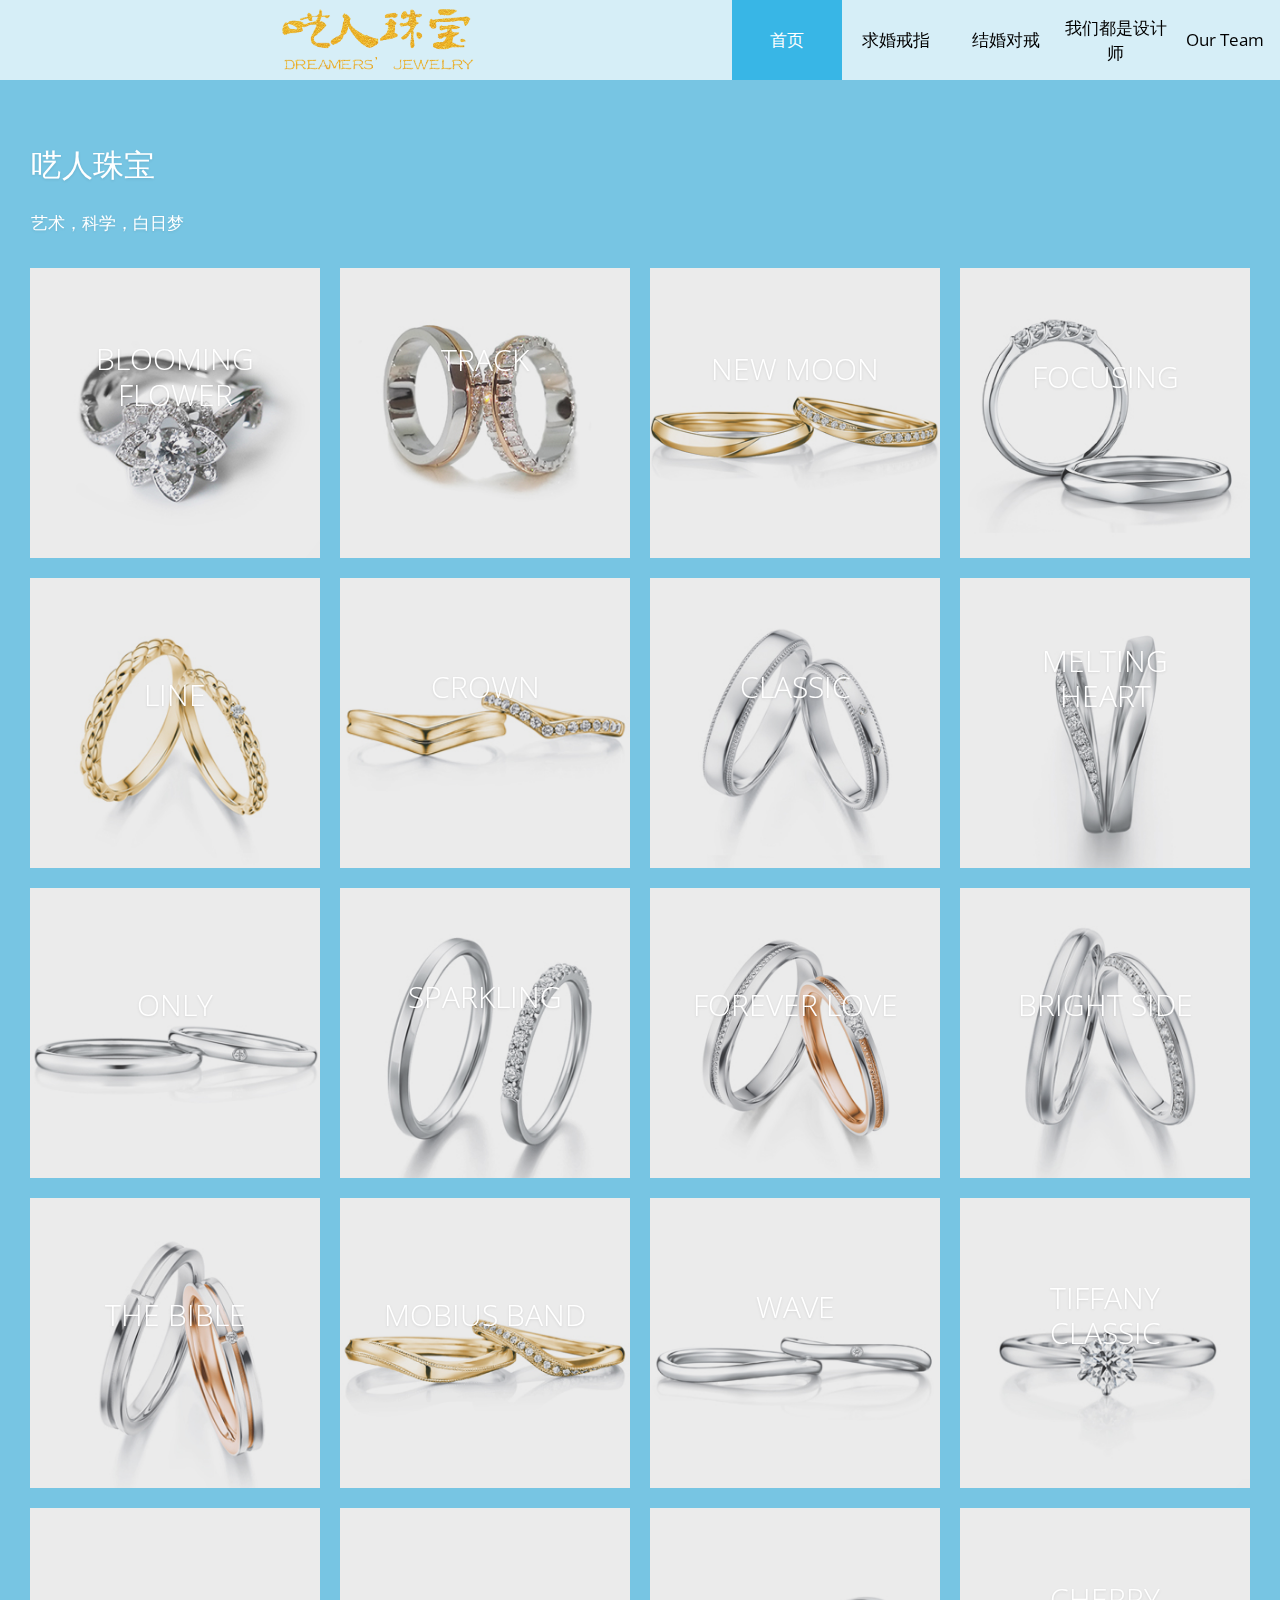
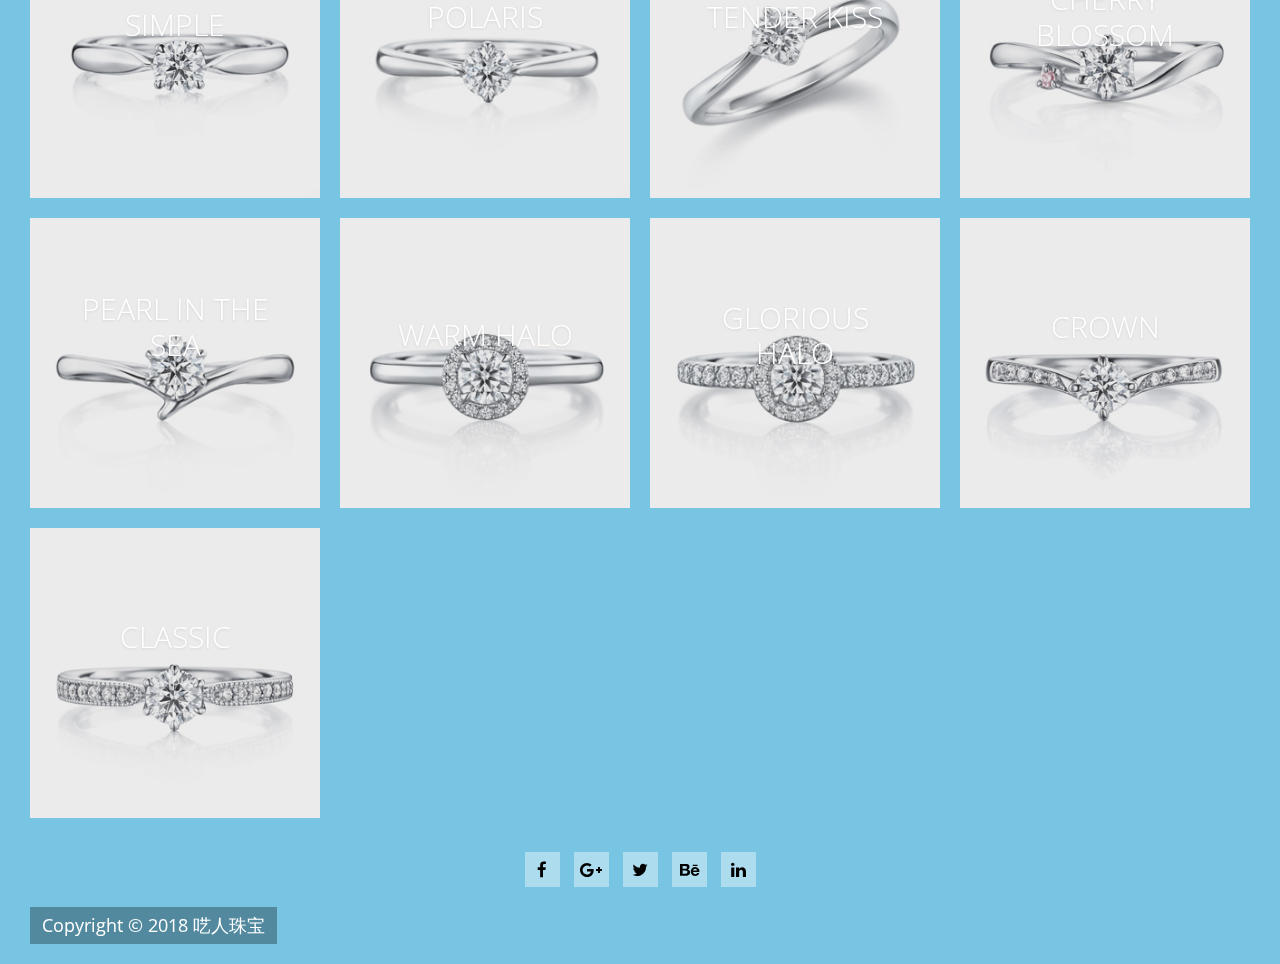
<file: index.html>
<!DOCTYPE html>
<html lang="en">
<head>
    <meta charset="utf-8">
    <meta http-equiv="X-UA-Compatible" content="IE=edge">
    <meta name="viewport" content="width=device-width, initial-scale=1">

    <title>呓人珠宝——艺术 科学 白日梦</title>

    <!-- load stylesheets -->
    <link rel="stylesheet" href="https://fonts.googleapis.com/css?family=Open+Sans:300,400">  
    <!-- Google web font "Open Sans" -->
    <link rel="stylesheet" href="font-awesome-4.5.0/css/font-awesome.min.css">                
    <!-- Font Awesome -->
    <link rel="stylesheet" href="css/bootstrap.min.css">                                      
    <!-- Bootstrap style -->
    <link rel="stylesheet" href="css/hero-slider-style.css">                              
    <!-- Hero slider style (https://codyhouse.co/gem/hero-slider/) -->
    <link rel="stylesheet" href="css/magnific-popup.css">                                 
    <!-- Magnific popup style (http://dimsemenov.com/plugins/magnific-popup/) -->
    <link rel="stylesheet" href="css/tooplate-style.css">                                   

    <!-- HTML5 shim and Respond.js for IE8 support of HTML5 elements and media queries -->
    <!-- WARNING: Respond.js doesn't work if you view the page via file:// -->
        <!--[if lt IE 9]>
          <script src="https://oss.maxcdn.com/html5shiv/3.7.2/html5shiv.min.js"></script>
          <script src="https://oss.maxcdn.com/respond/1.4.2/respond.min.js"></script>
          <![endif]-->
</head>

    <body>
        
        <!-- Content -->
        <div class="cd-hero">

            <!-- Navigation -->        
            <div class="cd-slider-nav">
                <nav class="navbar">
                    <div class="tm-navbar-bg">
                        
                        <a class="navbar-brand text-uppercase" href="#"><img src="./img/logo.png" alt="呓人珠宝" width="40%"></a>

                        <button class="navbar-toggler hidden-lg-up" type="button" data-toggle="collapse" data-target="#tmNavbar">
                            &#9776;
                        </button>
                        <div class="collapse navbar-toggleable-md text-xs-center text-uppercase tm-navbar" id="tmNavbar">
                            <ul class="nav navbar-nav">
                                <li class="nav-item active selected">
                                    <a class="nav-link" href="#0" data-no="1">首页 <span class="sr-only">(current)</span></a>
                                </li>                                
                                <li class="nav-item">
                                    <a class="nav-link" href="#0" data-no="2">求婚戒指</a>
                                </li>
                                <li class="nav-item">
                                    <a class="nav-link" href="#0" data-no="3">结婚对戒</a>
                                </li>
                                <li class="nav-item">
                                    <a class="nav-link" href="#0" data-no="4">我们都是设计师</a>
                                </li>
								<li class="nav-item">
                                    <a class="nav-link" href="#0" data-no="5">Our Team</a>
                                </li>
                            </ul>
                        </div>                        
                    </div>

                </nav>
            </div> 

            <ul class="cd-hero-slider">

                <!-- Page 1 Gallery One -->
                <li class="selected">                    
                    <div class="cd-full-width">
                        <div class="container-fluid js-tm-page-content" data-page-no="1" data-page-type="gallery">
                            <div class="tm-img-gallery-container">
                                <div class="tm-img-gallery gallery-one">
                                <!-- Gallery One pop up connected with JS code below -->                                    
                                    <div class="tm-img-gallery-info-container">                                    
                                        <h2 class="tm-text-title tm-gallery-title tm-white"><span class="tm-white">呓人珠宝</span></h2>
                                        <p class="tm-text">艺术，科学，白日梦
                                        </p>
                                    </div>
                                    <div class="grid-item">
                                        <figure class="effect-bubba">
                                            <img src="./img/1flower1.jpg" alt="Image" class="img-fluid tm-img">
                                            <figcaption>
                                                <h2 class="tm-figure-title"> <span>Blooming Flower</span></h2>
                                                <p class="tm-figure-description">爱情就像一朵盛开的花，不同的是她永不凋零</p>
                                                <a href="./img/1flower.jpg">View more</a>
                                            </figcaption>           
                                        </figure>
                                    </div>
                                    <div class="grid-item">
                                        <figure class="effect-bubba">
											
											<img src="./img/1weddingbands1.jpg" alt="Image" class="img-fluid tm-img">
                                            <figcaption>
                                                <h2 class="tm-figure-title"><span>Track</span></h2>
                                                <p class="tm-figure-description">倘若你细细考究爱情的轨迹,你便会发现,爱情并非总是那么毫无征兆地突然而来的,她其实是有迹可循的。</p>
                                                <a href="./img/1weddingbands.jpg">View more</a>
                                            </figcaption>   
											
                                        </figure>
                                    </div>
                                    <div class="grid-item">
                                        <figure class="effect-bubba">
                                            <img src="./img/2weddingbands1.jpg" alt="Image" class="img-fluid tm-img">
                                            <figcaption>
                                                <h2 class="tm-figure-title"><span>New Moon</span></h2>
                                                <p class="tm-figure-description">在夜空中获得永恒之爱的月亮女神，用柔和的弧度，描绘出美丽的光影。</p>
                                                <a href="./img/2weddingbands.jpg">View more</a>
                                            </figcaption>           
                                        </figure>
                                    </div>
									<div class="grid-item">
                                        <figure class="effect-bubba">
                                            <img src="./img/3weddingbands1.jpg" alt="Image" class="img-fluid tm-img">
                                            <figcaption>
                                                <h2 class="tm-figure-title"><span>Focusing</span></h2>
                                                <p class="tm-figure-description">我的世界很小，但我们的世界很大。</p>
                                                <a href="./img/3weddingbands.jpg">View more</a>
                                            </figcaption>           
                                        </figure>
                                    </div>
                                   <div class="grid-item">
                                        <figure class="effect-bubba">
                                            <img src="./img/4weddingbands1.jpg" alt="Image" class="img-fluid tm-img">
                                            <figcaption>
                                                <h2 class="tm-figure-title"><span>Line</span></h2>
                                                <p class="tm-figure-description">一缕情丝，连接你和我。</p>
                                                <a href="./img/4weddingbands.jpg">View more</a>
                                            </figcaption>           
                                        </figure>
                                    </div>
									<div class="grid-item">
                                        <figure class="effect-bubba">
                                            <img src="./img/5weddingbands1.jpg" alt="Image" class="img-fluid tm-img">
                                            <figcaption>
                                                <h2 class="tm-figure-title"><span>Crown</span></h2>
                                                <p class="tm-figure-description">你看，阳光照到的地方，都是我们的王国。</p>
                                                <a href="./img/5weddingbands.jpg">View more</a>
                                            </figcaption>           
                                        </figure>
                                    </div>
									<div class="grid-item">
                                        <figure class="effect-bubba">
                                            <img src="./img/6weddingbands1.jpg" alt="Image" class="img-fluid tm-img">
                                            <figcaption>
                                                <h2 class="tm-figure-title"><span>Classic</span></h2>
                                                <p class="tm-figure-description">莫扎特说，古典的爱情是一位一流的诗人。</p>
                                                <a href="./img/6weddingbands.jpg">View more</a>
                                            </figcaption>           
                                        </figure>
                                    </div><div class="grid-item">
                                        <figure class="effect-bubba">
                                            <img src="./img/7weddingbands1.jpg" alt="Image" class="img-fluid tm-img">
                                            <figcaption>
                                                <h2 class="tm-figure-title"><span>Melting Heart</span></h2>
                                                <p class="tm-figure-description">男女对戒相互依偎时即呈现优美的爱心曲线，心仿佛要融化。</p>
                                                <a href="./img/7weddingbands.jpg">View more</a>
                                            </figcaption>           
                                        </figure>
                                    </div><div class="grid-item">
                                        <figure class="effect-bubba">
                                            <img src="./img/8weddingbands1.jpg" alt="Image" class="img-fluid tm-img">
                                            <figcaption>
                                                <h2 class="tm-figure-title"><span>Only</span></h2>
                                                <p class="tm-figure-description">情不知所起，一往而情深。</p>
                                                <a href="./img/8weddingbands.jpg">View more</a>
                                            </figcaption>           
                                        </figure>
                                    </div>
									<div class="grid-item">
                                        <figure class="effect-bubba">
                                            <img src="./img/9weddingbands1.jpg" alt="Image" class="img-fluid tm-img">
                                            <figcaption>
                                                <h2 class="tm-figure-title"><span>Sparkling</span></h2>
                                                <p class="tm-figure-description">排钻的闪耀光芒，是守护两人爱情的圣火。</p>
                                                <a href="./img/9weddingbands.jpg">View more</a>
                                            </figcaption>           
                                        </figure>
                                    </div>
									<div class="grid-item">
                                        <figure class="effect-bubba">
                                            <img src="./img/10weddingbands1.jpg" alt="Image" class="img-fluid tm-img">
                                            <figcaption>
                                                <h2 class="tm-figure-title"><span>Forever Love</span></h2>
                                                <p class="tm-figure-description">爱，是永不止息。</p>
                                                <a href="./img/10weddingbands.jpg">View more</a>
                                            </figcaption>           
                                        </figure>
                                    </div>
									<div class="grid-item">
                                        <figure class="effect-bubba">
                                            <img src="./img/12weddingbands1.jpg" alt="Image" class="img-fluid tm-img">
                                            <figcaption>
                                                <h2 class="tm-figure-title"><span>Bright Side</span></h2>
                                                <p class="tm-figure-description">有你，有爱，有所期待。</p>
                                                <a href="./img/12weddingbands.jpg">View more</a>
                                            </figcaption>           
                                        </figure>
                                    </div>
									<div class="grid-item">
                                        <figure class="effect-bubba">
                                            <img src="./img/13weddingbands1.jpg" alt="Image" class="img-fluid tm-img">
                                            <figcaption>
                                                <h2 class="tm-figure-title"><span>The Bible</span></h2>
                                                <p class="tm-figure-description">爱是恒久忍耐，又有恩慈。</p>
                                                <a href="./img/13weddingbands.jpg">View more</a>
                                            </figcaption>           
                                        </figure>
                                    </div>
									<div class="grid-item">
                                        <figure class="effect-bubba">
                                            <img src="./img/14weddingbands1.jpg" alt="Image" class="img-fluid tm-img">
                                            <figcaption>
                                                <h2 class="tm-figure-title"><span>Mobius Band</span></h2>
                                                <p class="tm-figure-description">人生若只如初见。</p>
                                                <a href="./img/14weddingbands.jpg">View more</a>
                                            </figcaption>           
                                        </figure>
                                    </div>
									
                                    <div class="grid-item">
                                        <figure class="effect-bubba">
                                            <img src="./img/15weddingbands1.jpg" alt="Image" class="img-fluid tm-img">
                                            <figcaption>
                                                <h2 class="tm-figure-title"><span>Wave</span></h2>
                                                <p class="tm-figure-description">君住长江头，我住长江尾，日日思君，共饮江水。</p>
                                                <a href="./img/15weddingbands.jpg">View more</a>
                                            </figcaption>           
                                        </figure>
                                    </div>
									<div class="grid-item">
                                        <figure class="effect-bubba">
                                            <img src="./img/1ring1.jpg" alt="Image" class="img-fluid tm-img">
                                            <figcaption>
                                                <h2 class="tm-figure-title"><span>Tiffany Classic</span></h2>
                                                <p class="tm-figure-description">一万年太久，130年刚刚好。</p>
                                                <a href="img/1ring.jpg">View more</a>
                                            </figcaption>           
                                        </figure>
                                    </div>
									<div class="grid-item">
                                        <figure class="effect-bubba">
                                            <img src="./img/2ring1.jpg" alt="Image" class="img-fluid tm-img">
                                            <figcaption>
                                                <h2 class="tm-figure-title"><span>Simple</span></h2>
                                                <p class="tm-figure-description">简单的爱情是最好的爱情。</p>
                                                <a href="img/2ring.jpg">View more</a>
                                            </figcaption>           
                                        </figure>
                                    </div>
									<div class="grid-item">
                                        <figure class="effect-bubba">
                                            <img src="./img/3ring1.jpg" alt="Image" class="img-fluid tm-img">
                                            <figcaption>
                                                <h2 class="tm-figure-title"><span>Polaris</span></h2>
                                                <p class="tm-figure-description">街景一直后退，我追随你一路向北。</p>
                                                <a href="img/3ring.jpg">View more</a>
                                            </figcaption>           
                                        </figure>
                                    </div>
									<div class="grid-item">
                                        <figure class="effect-bubba">
                                            <img src="./img/4ring1.jpg" alt="Image" class="img-fluid tm-img">
                                            <figcaption>
                                                <h2 class="tm-figure-title"><span>Tender Kiss</span></h2>
                                                <p class="tm-figure-description">柔和的线条代表了我温柔的轻吻。</p>
                                                <a href="img/4ring.jpg">View more</a>
                                            </figcaption>           
                                        </figure>
                                    </div>
									<div class="grid-item">
                                        <figure class="effect-bubba">
                                            <img src="./img/5ring1.jpg" alt="Image" class="img-fluid tm-img">
                                            <figcaption>
                                                <h2 class="tm-figure-title"><span>Cherry Blossom</span></h2>
                                                <p class="tm-figure-description">一朵粉红的樱花，代表了充满仪式感的生活。</p>
                                                <a href="img/5ring.jpg">View more</a>
                                            </figcaption>           
                                        </figure>
                                    </div>
									<div class="grid-item">
                                        <figure class="effect-bubba">
                                            <img src="./img/6ring1.jpg" alt="Image" class="img-fluid tm-img">
                                            <figcaption>
                                                <h2 class="tm-figure-title"><span>Pearl in the Sea</span></h2>
                                                <p class="tm-figure-description">你是大海中的宝藏，黑暗中唯有你闪烁光芒。</p>
                                                <a href="img/6ring.jpg">View more</a>
                                            </figcaption>           
                                        </figure>
                                    </div>
									<div class="grid-item">
                                        <figure class="effect-bubba">
                                            <img src="./img/7ring1.jpg" alt="Image" class="img-fluid tm-img">
                                            <figcaption>
                                                <h2 class="tm-figure-title"><span>Warm Halo</span></h2>
                                                <p class="tm-figure-description">愿阳光一直如此温暖。</p>
                                                <a href="img/7ring.jpg">View more</a>
                                            </figcaption>           
                                        </figure>
                                    </div>
									<div class="grid-item">
                                        <figure class="effect-bubba">
                                            <img src="./img/8ring1.jpg" alt="Image" class="img-fluid tm-img">
                                            <figcaption>
                                                <h2 class="tm-figure-title"><span>Glorious Halo</span></h2>
                                                <p class="tm-figure-description">让阳光更加明媚。</p>
                                                <a href="img/8ring.jpg">View more</a>
                                            </figcaption>           
                                        </figure>
                                    </div>
									<div class="grid-item">
                                        <figure class="effect-bubba">
                                            <img src="./img/9ring1.jpg" alt="Image" class="img-fluid tm-img">
                                            <figcaption>
                                                <h2 class="tm-figure-title"><span>Crown</span></h2>
                                                <p class="tm-figure-description">不要叫我大王，叫我女王大人。</p>
                                                <a href="img/9ring.jpg">View more</a>
                                            </figcaption>           
                                        </figure>
                                    </div>
									<div class="grid-item">
                                        <figure class="effect-bubba">
                                            <img src="./img/11ring1.jpg" alt="Image" class="img-fluid tm-img">
                                            <figcaption>
                                                <h2 class="tm-figure-title"><span>Classic</span></h2>
                                                <p class="tm-figure-description">如果让我形容你，我会说，这个姑娘谦逊又优雅。</p>
                                                <a href="img/11ring.jpg">View more</a>
                                            </figcaption>           
                                        </figure>
                                    </div>
									
                                </div>                                 
                            </div>
                        </div>                                                    
                    </div>                    
                </li>
                <div class="tlinks">欢迎访问 <a href="https://shop57177891.taobao.com/" >呓人珠宝淘宝店</a></div>

                <!-- Page 2 Gallery Two -->
                <li>                    
                    <div class="cd-full-width">
                        <div class="container-fluid js-tm-page-content" data-page-no="2" data-page-type="gallery">
                            <div class="tm-img-gallery-container">
                                <div class="tm-img-gallery gallery-two">
                                <!-- Gallery Two pop up connected with JS code below -->
                                    
                                    <div class="tm-img-gallery-info-container">                                    
                                        <h2 class="tm-text-title tm-gallery-title"><span class="tm-white">求婚戒指</span></h2>
                                        <p class="tm-text"><span class="tm-white">于千万人之中遇见你所遇见的人，于千万年之中，时间无涯的荒野里，没有早一步，也没有晚一步，刚好赶上了，那也没有别的话可说，惟有轻轻地问一声：“噢，你也在这里吗？”——《爱》张爱玲</span>
                                        </p>
                                    </div>
                                    <div class="grid-item">
                                        <figure class="effect-bubba">
                                            <img src="./img/1flower1.jpg" alt="Image" class="img-fluid tm-img">
                                            <figcaption>
                                                <h2 class="tm-figure-title"><span>Blooming Flower</span></h2>
                                                <p class="tm-figure-description">爱情就像一朵盛开的花朵，不同的是她永不凋零。</p>
                                                <a href="img/1flower.jpg">View more</a>
                                            </figcaption>           
                                        </figure>
                                    </div>
									<div class="grid-item">
                                        <figure class="effect-bubba">
                                            <img src="./img/1ring1.jpg" alt="Image" class="img-fluid tm-img">
                                            <figcaption>
                                                <h2 class="tm-figure-title"><span>Tiffany Classic</span></h2>
                                                <p class="tm-figure-description">一万年太久，130年刚刚好。</p>
                                                <a href="img/1ring.jpg">View more</a>
                                            </figcaption>           
                                        </figure>
                                    </div>
									<div class="grid-item">
                                        <figure class="effect-bubba">
                                            <img src="./img/2ring1.jpg" alt="Image" class="img-fluid tm-img">
                                            <figcaption>
                                                <h2 class="tm-figure-title"><span>Simple</span></h2>
                                                <p class="tm-figure-description">简单的爱情是最好的爱情。</p>
                                                <a href="img/2ring.jpg">View more</a>
                                            </figcaption>           
                                        </figure>
                                    </div>
									<div class="grid-item">
                                        <figure class="effect-bubba">
                                            <img src="./img/3ring1.jpg" alt="Image" class="img-fluid tm-img">
                                            <figcaption>
                                                <h2 class="tm-figure-title"><span>Polaris</span></h2>
                                                <p class="tm-figure-description">街景一直后退，我追随你一路向北。</p>
                                                <a href="img/3ring.jpg">View more</a>
                                            </figcaption>           
                                        </figure>
                                    </div>
									<div class="grid-item">
                                        <figure class="effect-bubba">
                                            <img src="./img/4ring1.jpg" alt="Image" class="img-fluid tm-img">
                                            <figcaption>
                                                <h2 class="tm-figure-title"><span>Tender Kiss</span></h2>
                                                <p class="tm-figure-description">柔和的线条代表了我温柔的轻吻。</p>
                                                <a href="img/4ring.jpg">View more</a>
                                            </figcaption>           
                                        </figure>
                                    </div>
									<div class="grid-item">
                                        <figure class="effect-bubba">
                                            <img src="./img/5ring1.jpg" alt="Image" class="img-fluid tm-img">
                                            <figcaption>
                                                <h2 class="tm-figure-title"><span>Cherry Blossom</span></h2>
                                                <p class="tm-figure-description">一朵粉红的樱花，代表了充满仪式感的生活。</p>
                                                <a href="img/5ring.jpg">View more</a>
                                            </figcaption>           
                                        </figure>
                                    </div>
									<div class="grid-item">
                                        <figure class="effect-bubba">
                                            <img src="./img/6ring1.jpg" alt="Image" class="img-fluid tm-img">
                                            <figcaption>
                                                <h2 class="tm-figure-title"><span>Pearl in the Sea</span></h2>
                                                <p class="tm-figure-description">你是大海中的宝藏，黑暗中唯有你闪烁光芒。</p>
                                                <a href="img/6ring.jpg">View more</a>
                                            </figcaption>           
                                        </figure>
                                    </div>
									<div class="grid-item">
                                        <figure class="effect-bubba">
                                            <img src="./img/7ring1.jpg" alt="Image" class="img-fluid tm-img">
                                            <figcaption>
                                                <h2 class="tm-figure-title"><span>Warm Halo</span></h2>
                                                <p class="tm-figure-description">愿阳光一直如此温暖。</p>
                                                <a href="img/7ring.jpg">View more</a>
                                            </figcaption>           
                                        </figure>
                                    </div>
									<div class="grid-item">
                                        <figure class="effect-bubba">
                                            <img src="./img/8ring1.jpg" alt="Image" class="img-fluid tm-img">
                                            <figcaption>
                                                <h2 class="tm-figure-title"><span>Glorious Halo</span></h2>
                                                <p class="tm-figure-description">让阳光更加明媚。</p>
                                                <a href="img/8ring.jpg">View more</a>
                                            </figcaption>           
                                        </figure>
                                    </div>
									<div class="grid-item">
                                        <figure class="effect-bubba">
                                            <img src="./img/9ring1.jpg" alt="Image" class="img-fluid tm-img">
                                            <figcaption>
                                                <h2 class="tm-figure-title"><span>Crown</span></h2>
                                                <p class="tm-figure-description">不要叫我大王，叫我女王大人。</p>
                                                <a href="img/9ring.jpg">View more</a>
                                            </figcaption>           
                                        </figure>
                                    </div>
									<div class="grid-item">
                                        <figure class="effect-bubba">
                                            <img src="./img/11ring1.jpg" alt="Image" class="img-fluid tm-img">
                                            <figcaption>
                                                <h2 class="tm-figure-title"><span>Classic</span></h2>
                                                <p class="tm-figure-description">如果让我形容你，我会说，这个姑娘谦逊又优雅。</p>
                                                <a href="img/11ring.jpg">View more</a>
                                            </figcaption>           
                                        </figure>
                                    </div>
                                   
                                </div>                                 
                            </div>
                        </div>                      
                    </div>
                </li>

                <!-- Page 3 Gallery Three -->
                <li>
                    <div class="cd-full-width">
                        <div class="container-fluid js-tm-page-content" data-page-no="3" data-page-type="gallery">                        
                            <div class="tm-img-gallery-container">
                                <div class="tm-img-gallery gallery-three">
                                <!-- Gallery Two pop up connected with JS code below -->
                                    
                                    <div class="tm-img-gallery-info-container">                                    
                                        <h2 class="tm-text-title tm-gallery-title"><span class="tm-white">结婚对戒</span></h2>
                                        <p class="tm-text"><span class="tm-white">爱是恒久忍耐，又有恩慈；爱是不嫉妒；爱是不自夸；爱是不狂妄，不做害羞的事，不求自己的益处，不轻易发怒，不计算他人的恶，不喜欢不义，只喜欢真理；凡事包容，凡事盼望，凡事忍耐；爱是永不止息。——《圣经•哥林多前书》</span>
                                        </p>                                     
                                    </div>
                                    <div class="grid-item">
                                        <figure class="effect-bubba">
                                            <img src="./img/1weddingbands1.jpg" alt="Image" class="img-fluid tm-img">
                                            <figcaption>
                                                <h2 class="tm-figure-title"><span>Track</span></h2>
                                                <p class="tm-figure-description">倘若你细细考究爱情的轨迹,你便会发现,爱情并非总是那么毫无征兆地突然而来的,她其实是有迹可循的。</p>
                                                <a href="./img/1weddingbands.jpg">View more</a>
                                            </figcaption>           
                                        </figure>
                                    </div>
                                    <div class="grid-item">
                                        <figure class="effect-bubba">
                                            <img src="./img/2weddingbands1.jpg" alt="Image" class="img-fluid tm-img">
                                            <figcaption>
                                                <h2 class="tm-figure-title"><span>New Moon</span></h2>
                                                <p class="tm-figure-description">在夜空中获得永恒之爱的月亮女神，用柔和的弧度，描绘出美丽的光影。</p>
                                                <a href="./img/2weddingbands.jpg">View more</a>
                                            </figcaption>           
                                        </figure>
                                    </div>
									<div class="grid-item">
                                        <figure class="effect-bubba">
                                            <img src="./img/3weddingbands1.jpg" alt="Image" class="img-fluid tm-img">
                                            <figcaption>
                                                <h2 class="tm-figure-title"><span>Focusing</span></h2>
                                                <p class="tm-figure-description">我的世界很小，但我们的世界很大。</p>
                                                <a href="./img/3weddingbands.jpg">View more</a>
                                            </figcaption>           
                                        </figure>
                                    </div>
									<div class="grid-item">
                                        <figure class="effect-bubba">
                                            <img src="./img/4weddingbands1.jpg" alt="Image" class="img-fluid tm-img">
                                            <figcaption>
                                                <h2 class="tm-figure-title"><span>Line</span></h2>
                                                <p class="tm-figure-description">一缕情丝，连接你和我。</p>
                                                <a href="./img/4weddingbands.jpg">View more</a>
                                            </figcaption>           
                                        </figure>
                                    </div>
									<div class="grid-item">
                                        <figure class="effect-bubba">
                                            <img src="./img/5weddingbands1.jpg" alt="Image" class="img-fluid tm-img">
                                            <figcaption>
                                                <h2 class="tm-figure-title"><span>Crown</span></h2>
                                                <p class="tm-figure-description">你看，阳光照到的地方，都是我们的王国。</p>
                                                <a href="./img/5weddingbands.jpg">View more</a>
                                            </figcaption>           
                                        </figure>
                                    </div>
									<div class="grid-item">
                                        <figure class="effect-bubba">
                                            <img src="./img/6weddingbands1.jpg" alt="Image" class="img-fluid tm-img">
                                            <figcaption>
                                                <h2 class="tm-figure-title"><span>Classic</span></h2>
                                                <p class="tm-figure-description">莫扎特说，古典的爱情是一位一流的诗人。</p>
                                                <a href="./img/6weddingbands.jpg">View more</a>
                                            </figcaption>           
                                        </figure>
                                    </div>
									<div class="grid-item">
                                        <figure class="effect-bubba">
                                            <img src="./img/7weddingbands1.jpg" alt="Image" class="img-fluid tm-img">
                                            <figcaption>
                                                <h2 class="tm-figure-title"><span>Melting Heart</span></h2>
                                                <p class="tm-figure-description">男女对戒相互依偎时即呈现优美的爱心曲线，心仿佛要融化。</p>
                                                <a href="./img/7weddingbands.jpg">View more</a>
                                            </figcaption>           
                                        </figure>
                                    </div>
									<div class="grid-item">
                                        <figure class="effect-bubba">
                                            <img src="./img/8weddingbands1.jpg" alt="Image" class="img-fluid tm-img">
                                            <figcaption>
                                                <h2 class="tm-figure-title"><span>Only</span></h2>
                                                <p class="tm-figure-description">情不知所起，一往而情深。</p>
                                                <a href="./img/8weddingbands.jpg">View more</a>
                                            </figcaption>           
                                        </figure>
                                    </div>
									<div class="grid-item">
                                        <figure class="effect-bubba">
                                            <img src="./img/9weddingbands1.jpg" alt="Image" class="img-fluid tm-img">
                                            <figcaption>
                                                <h2 class="tm-figure-title"><span>Sparkling</span></h2>
                                                <p class="tm-figure-description">排钻的闪耀光芒，是守护两人爱情的圣火。</p>
                                                <a href="./img/9weddingbands.jpg">View more</a>
                                            </figcaption>           
                                        </figure>
                                    </div>
									<div class="grid-item">
                                        <figure class="effect-bubba">
                                            <img src="./img/10weddingbands1.jpg" alt="Image" class="img-fluid tm-img">
                                            <figcaption>
                                                <h2 class="tm-figure-title"><span>Forever Love</span></h2>
                                                <p class="tm-figure-description">爱，是永不止息。</p>
                                                <a href="./img/10weddingbands.jpg">View more</a>
                                            </figcaption>           
                                        </figure>
                                    </div>
									<div class="grid-item">
                                        <figure class="effect-bubba">
                                            <img src="./img/12weddingbands1.jpg" alt="Image" class="img-fluid tm-img">
                                            <figcaption>
                                                <h2 class="tm-figure-title"><span>Bright Side</span></h2>
                                                <p class="tm-figure-description">有你，有爱，有所期待。</p>
                                                <a href="./img/12weddingbands.jpg">View more</a>
                                            </figcaption>           
                                        </figure>
                                    </div>
									<div class="grid-item">
                                        <figure class="effect-bubba">
                                            <img src="./img/13weddingbands1.jpg" alt="Image" class="img-fluid tm-img">
                                            <figcaption>
                                                <h2 class="tm-figure-title"><span>The Bible</span></h2>
                                                <p class="tm-figure-description">爱是恒久忍耐，又有恩慈。</p>
                                                <a href="./img/13weddingbands.jpg">View more</a>
                                            </figcaption>           
                                        </figure>
                                    </div>
									<div class="grid-item">
                                        <figure class="effect-bubba">
                                            <img src="./img/14weddingbands1.jpg" alt="Image" class="img-fluid tm-img">
                                            <figcaption>
                                                <h2 class="tm-figure-title"><span>Mobius Band</span></h2>
                                                <p class="tm-figure-description">人生若只如初见。</p>
                                                <a href="./img/14weddingbands.jpg">View more</a>
                                            </figcaption>           
                                        </figure>
                                    </div>
									<div class="grid-item">
                                        <figure class="effect-bubba">
                                            <img src="./img/15weddingbands1.jpg" alt="Image" class="img-fluid tm-img">
                                            <figcaption>
                                                <h2 class="tm-figure-title"><span>Wave</span></h2>
                                                <p class="tm-figure-description">君住长江头，我住长江尾，日日思君，共饮江水。</p>
                                                <a href="./img/15weddingbands.jpg">View more</a>
                                            </figcaption>           
                                        </figure>
                                    </div>
                                          
                                </div>                                 
                            </div> <!-- .tm-img-gallery-container -->
                        </div>         
                    </div>  
                </li>

                
                <!-- Page 4 Contact Us -->
                <li>
                    <div class="cd-full-width">
                        <div class="container-fluid js-tm-page-content tm-page-pad" data-page-no="5">
                            <div class="tm-contact-page">                                
                                <div class="row">
                                    <div class="col-xs-12">
                                        <div class="tm-flex tm-contact-container">                                
                                            <div class="tm-bg-white-translucent text-xs-left tm-textbox tm-2-col-textbox-2 tm-textbox-padding tm-textbox-padding-contact">
                                                <h2 class="tm-contact-info">Say hello to us!</h2>
                                                <p class="tm-text">这里将展现您作为设计师，设计的作品。</p>                                                
                                                
                                                <!-- contact form -->
                                                <form action="index.html" method="post" class="tm-contact-form">

                                                    <div class="form-group">
                                                        <input type="text" id="contact_name" name="contact_name" class="form-control" placeholder="Name"  required/>
                                                    </div>
                                        
                                                    <div class="form-group">                                                        
                                                        <input type="email" id="contact_email" name="contact_email" class="form-control" placeholder="Email"  required/>
                                                    </div>                                                        
                                                    
                                                    <div class="form-group">
                                                        <textarea id="contact_message" name="contact_message" class="form-control" rows="5" placeholder="Your message" required></textarea>
                                                    </div> 

                                                    <button type="submit" class="pull-xs-right tm-submit-btn">Send</button>  
                                                
                                                </form>  
                                            </div>

                                            <div class="tm-bg-white-translucent text-xs-left tm-textbox tm-2-col-textbox-2 tm-textbox-padding tm-textbox-padding-contact">
                                                <h2 class="tm-contact-info">794 Old Street 12120, San Francisco, CA</h2>
                                                <!-- google map goes here -->
                                                <div id="google-map"></div>
                                            </div>

                                        </div>

                                    </div>

                                </div>

                            </div>    

                        </div>
                        
                    </div> <!-- .cd-full-width -->
                </li>
				
				<!-- Page 5 About -->
                <li>
                    <div class="cd-full-width">
                        <div class="container-fluid js-tm-page-content tm-page-width tm-pad-b" data-page-no="4">
                            <div class="row tm-white-box-margin-b">
                                <div class="col-xs-12">
                                    <div class="tm-flex">
                                        <div class="tm-bg-white-translucent text-xs-left tm-textbox tm-textbox-padding">
                                            <h2 class="tm-text-title">About our team</h2>
                                            <p class="tm-text">我是呓人，卖梦为生。</p>
                                        </div>
                                    </div>
                                </div>
                            </div>
                            
                            <div class="row tm-white-box-margin-b">
                                <div class="col-xs-12">
                                    <div class="tm-flex">
                                        <div class="tm-bg-white-translucent text-xs-left tm-textbox tm-2-col-textbox-2 tm-textbox-padding">
                                            <h2 class="tm-text-title">Nulla vitae magna</h2>
                                            <p class="tm-text">Aliquam porttitor tortor at nisi fermentum, ac porta arcu vulputate. Nunc lobortis ipsum sapien, non ultrices odio tempus varius. In posuere dolor non sagittis ultrices.</p>
                                        </div>
                                        <div class="tm-bg-white-translucent text-xs-left tm-textbox tm-2-col-textbox-2 tm-textbox-padding">
                                            <h2 class="tm-text-title">Vivamus aliquam turpis</h2>
                                            <p class="tm-text">Integer quis leo pretium, cursus nisl non, placerat magna. Sed efficitur massa id magna eleifend tristique. Duis vitae turpis dapibus, facilisis magna ut, pretium metus.</p>     
                                        </div>
                                    </div>
                                </div>
                            </div>  

                            <div class="row">
                                <div class="col-xs-12">
                                    <div class="tm-flex">
                                        <div class="tm-bg-white-translucent text-xs-left tm-textbox tm-2-col-textbox-2 tm-textbox-padding">
                                            <h2 class="tm-text-title">Curabitur at sem</h2>
                                            <p class="tm-text">Curabitur ac bibendum augue, a convallis mi. Cum sociis natoque penatibus et magnis dis parturient montes, nascetur ridiculus mus. Sed ultrices placerat arcu.</p>
                                        </div>
                                        <div class="tm-bg-white-translucent text-xs-left tm-textbox tm-2-col-textbox-2 tm-textbox-padding">
                                            <h2 class="tm-text-title">Aliquam laoreet velit</h2>
                                            <p class="tm-text">Proin sagittis mauris dolor, vel efficitur lectus dictum nec. Sed ultrices placerat arcu, id malesuada metus cursus suscipit. Donex quis consectetur ligula. Thank you.</p>     
                                        </div>
                                        <div class="tm-bg-white-translucent text-xs-left tm-textbox tm-2-col-textbox-2 tm-textbox-padding">
                                            <h2 class="tm-text-title">Suspendisse facilisis</h2>
                                            <p class="tm-text">Sed ultrices placerat arcu, id malesuada metus cursus suscipit. Donex quis consectetur ligula. Proin accumsan eros id nisi porttitor, a facilisis quam cursus.</p>     
                                        </div>
                                    </div>
                                </div>
                            </div>                        
                        </div>              
                    </div> <!-- .cd-full-width -->

                </li>

            </ul> <!-- .cd-hero-slider -->
            
            <footer class="tm-footer">
            
                <div class="tm-social-icons-container text-xs-center">
                    <a href="#" class="tm-social-link"><i class="fa fa-facebook"></i></a>
                    <a href="#" class="tm-social-link"><i class="fa fa-google-plus"></i></a>
                    <a href="#" class="tm-social-link"><i class="fa fa-twitter"></i></a>
                    <a href="#" class="tm-social-link"><i class="fa fa-behance"></i></a>
                    <a href="#" class="tm-social-link"><i class="fa fa-linkedin"></i></a>
                </div>
                
                <p class="tm-copyright-text">Copyright &copy; 2018 呓人珠宝</p>

            </footer>
                    
        </div> <!-- .cd-hero -->
        

        <!-- Preloader, https://ihatetomatoes.net/create-custom-preloading-screen/ -->
        <div id="loader-wrapper">
            
            <div id="loader"></div>
            <div class="loader-section section-left"></div>
            <div class="loader-section section-right"></div>

        </div>
        
        <!-- load JS files -->
        <script src="js/jquery-1.11.3.min.js"></script>         <!-- jQuery (https://jquery.com/download/) -->
        <script src="js/tether.min.js"></script> <!-- Tether for Bootstrap (http://stackoverflow.com/questions/34567939/how-to-fix-the-error-error-bootstrap-tooltips-require-tether-http-github-h) --> 
        <script src="js/bootstrap.min.js"></script>             <!-- Bootstrap js (v4-alpha.getbootstrap.com/) -->
        <script src="js/hero-slider-main.js"></script>          <!-- Hero slider (https://codyhouse.co/gem/hero-slider/) -->
        <script src="js/jquery.magnific-popup.min.js"></script> <!-- Magnific popup (http://dimsemenov.com/plugins/magnific-popup/) -->
        
        <script>

            function adjustHeightOfPage(pageNo) {

                var offset = 80;
                var pageContentHeight = 0;

                var pageType = $('div[data-page-no="' + pageNo + '"]').data("page-type");

                if( pageType != undefined && pageType == "gallery") {
                    pageContentHeight = $(".cd-hero-slider li:nth-of-type(" + pageNo + ") .tm-img-gallery-container").height();
                }
                else {
                    pageContentHeight = $(".cd-hero-slider li:nth-of-type(" + pageNo + ") .js-tm-page-content").height() + 20;
                }

                if($(window).width() >= 992) { offset = 120; }
                else if($(window).width() < 480) { offset = 40; }
               
                // Get the page height
                var totalPageHeight = $('.cd-slider-nav').height()
                                        + pageContentHeight + offset
                                        + $('.tm-footer').height();

                // Adjust layout based on page height and window height
                if(totalPageHeight > $(window).height()) 
                {
                    $('.cd-hero-slider').addClass('small-screen');
                    $('.cd-hero-slider li:nth-of-type(' + pageNo + ')').css("min-height", totalPageHeight + "px");
                }
                else 
                {
                    $('.cd-hero-slider').removeClass('small-screen');
                    $('.cd-hero-slider li:nth-of-type(' + pageNo + ')').css("min-height", "100%");
                }
            }

            /*
                Everything is loaded including images.
            */
            $(window).load(function(){

                adjustHeightOfPage(1); // Adjust page height

                /* Gallery One pop up
                -----------------------------------------*/
                $('.gallery-one').magnificPopup({
                    delegate: 'a', // child items selector, by clicking on it popup will open
                    type: 'image',
                    gallery:{enabled:true}                
                });
				
				/* Gallery Two pop up
                -----------------------------------------*/
				$('.gallery-two').magnificPopup({
                    delegate: 'a',
                    type: 'image',
                    gallery:{enabled:true}                
                });

                /* Gallery Three pop up
                -----------------------------------------*/
                $('.gallery-three').magnificPopup({
                    delegate: 'a',
                    type: 'image',
                    gallery:{enabled:true}                
                });

                /* Collapse menu after click 
                -----------------------------------------*/
                $('#tmNavbar a').click(function(){
                    $('#tmNavbar').collapse('hide');

                    adjustHeightOfPage($(this).data("no")); // Adjust page height       
                });

                /* Browser resized 
                -----------------------------------------*/
                $( window ).resize(function() {
                    var currentPageNo = $(".cd-hero-slider li.selected .js-tm-page-content").data("page-no");
                    
                    // wait 3 seconds
                    setTimeout(function() {
                        adjustHeightOfPage( currentPageNo );
                    }, 1000);
                    
                });
        
                // Remove preloader (https://ihatetomatoes.net/create-custom-preloading-screen/)
                $('body').addClass('loaded');
                           
            });

           

        </script>            

</body>
</html>
</file>
<file: css/hero-slider-style.css>
/* -------------------------------- 

Primary style

-------------------------------- */
*, *::after, *::before {
  -webkit-box-sizing: border-box;
  -moz-box-sizing: border-box;
  box-sizing: border-box;
}

html { font-size: 62.5%; }

body {
  font-size: 1.6rem;
  font-family: "Open Sans", sans-serif;
  color: #2c343b;
  background-color: #f2f2f2;
}

a {
  color: #d44457;
  text-decoration: none;
}

img { max-width: 100%; }

/* -------------------------------- 

Main Components 

-------------------------------- */
.cd-header {
  position: absolute;
  z-index: 2;
  top: 0;
  left: 0;
  width: 100%;
  height: 50px;
  background-color: #21272c;
  -webkit-font-smoothing: antialiased;
  -moz-osx-font-smoothing: grayscale;
}
@media only screen and (min-width: 768px) {
  .cd-header {
    height: 70px;
    background-color: transparent;
  }
}

#cd-logo {
  float: left;
  margin: 13px 0 0 5%;
}
#cd-logo img {
  display: block;
}
@media only screen and (min-width: 768px) {
  #cd-logo {
    margin: 23px 0 0 5%;
  }
}

.cd-primary-nav {
  /* mobile first - navigation hidden by default, triggered by tap/click on navigation icon */
  float: right;
  margin-right: 5%;
  width: 44px;
  height: 100%;  
}
.cd-primary-nav ul {
  position: absolute;
  top: 0;
  left: 0;
  width: 100%;
  -webkit-transform: translateY(-100%);
  -moz-transform: translateY(-100%);
  -ms-transform: translateY(-100%);
  -o-transform: translateY(-100%);
  transform: translateY(-100%);
}
.cd-primary-nav ul.is-visible {
  box-shadow: 0 3px 8px rgba(0, 0, 0, 0.2);
  -webkit-transform: translateY(50px);
  -moz-transform: translateY(50px);
  -ms-transform: translateY(50px);
  -o-transform: translateY(50px);
  transform: translateY(50px);
}
.cd-primary-nav a {
  display: block;
  height: 50px;
  line-height: 50px;
  padding-left: 5%;
  background: #21272c;
  border-top: 1px solid #333c44;
  color: #ffffff;
}
@media only screen and (min-width: 768px) {
  .cd-primary-nav {
    /* reset navigation values */
    width: auto;
    height: auto;
    background: none;
  }
  .cd-primary-nav ul {
    position: static;
    width: auto;
    -webkit-transform: translateY(0);
    -moz-transform: translateY(0);
    -ms-transform: translateY(0);
    -o-transform: translateY(0);
    transform: translateY(0);
    line-height: 70px;
  }
  .cd-primary-nav ul.is-visible {
    -webkit-transform: translateY(0);
    -moz-transform: translateY(0);
    -ms-transform: translateY(0);
    -o-transform: translateY(0);
    transform: translateY(0);
  }
  .cd-primary-nav li {
    display: inline-block;
    margin-left: 1em;
  }
  .cd-primary-nav a {
    display: inline-block;
    height: auto;
    font-weight: 600;
    line-height: normal;
    background: transparent;
    padding: .6em 1em;
    border-top: none;
  }
}

/* -------------------------------- 

Slider

-------------------------------- */
.cd-hero {
  position: relative;
  -webkit-font-smoothing: antialiased;
  -moz-osx-font-smoothing: grayscale;
}

.cd-hero-slider {
  position: relative;
  height: 360px;
  overflow: hidden;
}
.cd-hero-slider li {
  position: absolute;
  top: 0;
  left: 0;
  width: 100%;
  height: auto;
  min-height: 100%;
  -webkit-transform: translateX(100%);
  -moz-transform: translateX(100%);
  -ms-transform: translateX(100%);
  -o-transform: translateX(100%);
  transform: translateX(100%);
}
.cd-hero-slider li.selected {
  /* this is the visible slide */
  position: relative;
  -webkit-transform: translateX(0);
  -moz-transform: translateX(0);
  -ms-transform: translateX(0);
  -o-transform: translateX(0);
  transform: translateX(0);
}
.cd-hero-slider li.move-left {
  /* slide hidden on the left */
  -webkit-transform: translateX(-100%);
  -moz-transform: translateX(-100%);
  -ms-transform: translateX(-100%);
  -o-transform: translateX(-100%);
  transform: translateX(-100%);
}
.cd-hero-slider li.is-moving, .cd-hero-slider li.selected {
  /* the is-moving class is assigned to the slide which is moving outside the viewport */
  -webkit-transition: -webkit-transform 0.5s;
  -moz-transition: -moz-transform 0.5s;
  transition: transform 0.5s;
}
@media only screen and (min-width: 768px) {
  .cd-hero-slider {
    height: 500px;
  }
}
@media only screen and (min-width: 1170px) {
  .cd-hero-slider {
    height: 680px;
  }
}

/* -------------------------------- 

Single slide style

-------------------------------- */
.cd-hero-slider li {
  background-position: center center;
  background-size: cover;
  background-repeat: no-repeat;
}
.cd-hero-slider li:first-of-type {
  background-color: #2c343b;  
}
.cd-hero-slider li:nth-of-type(2) {
  background-color: #3d4952;  
}
.cd-hero-slider li:nth-of-type(3) {
  background-color: #cdcdcd;  
}
.cd-hero-slider li:nth-of-type(4) {
  background-color: #2c343b;
  
}
.cd-hero-slider li:nth-of-type(5) {
  background-color: #2c343b;  
}
.cd-hero-slider li:nth-of-type(6) {
  background-color: #2c343b;  
}
.cd-hero-slider .cd-full-width,
.cd-hero-slider .cd-half-width {
  position: absolute;
  width: 100%;
  height: 100%;
  z-index: 1;
  left: 0;
  top: 0;
  /* this padding is used to align the text */
  padding-top: 100px;
  text-align: center;
  /* Force Hardware Acceleration in WebKit */
  -webkit-backface-visibility: hidden;
  backface-visibility: hidden;
  -webkit-transform: translateZ(0);
  -moz-transform: translateZ(0);
  -ms-transform: translateZ(0);
  -o-transform: translateZ(0);
  transform: translateZ(0);
}
.cd-hero-slider .cd-img-container {
  /* hide image on mobile device */
  display: none;
}
.cd-hero-slider .cd-img-container img {
  position: absolute;
  left: 50%;
  top: 50%;
  bottom: auto;
  right: auto;
  -webkit-transform: translateX(-50%) translateY(-50%);
  -moz-transform: translateX(-50%) translateY(-50%);
  -ms-transform: translateX(-50%) translateY(-50%);
  -o-transform: translateX(-50%) translateY(-50%);
  transform: translateX(-50%) translateY(-50%);
}
.cd-hero-slider .cd-bg-video-wrapper {
  /* hide video on mobile device */
  /*display: none;*/
  position: absolute;
  top: 0;
  left: 0;
  width: 100%;
  height: 100%;
  overflow: hidden;
}
.cd-hero-slider .cd-bg-video-wrapper video {
  /* you won't see this element in the html, but it will be injected using js */
  display: block;
  min-height: 100%;
  min-width: 100%;
  max-width: none;
  height: auto;
  width: auto;
  position: absolute;
  left: 50%;
  top: 50%;
  bottom: auto;
  right: auto;
  -webkit-transform: translateX(-50%) translateY(-50%);
  -moz-transform: translateX(-50%) translateY(-50%);
  -ms-transform: translateX(-50%) translateY(-50%);
  -o-transform: translateX(-50%) translateY(-50%);
  transform: translateX(-50%) translateY(-50%);
}
.cd-hero-slider h2, .cd-hero-slider p {
  text-shadow: 0 1px 3px rgba(0, 0, 0, 0.1);
  line-height: 1.2;
  margin: 0 auto 14px;
  color: #ffffff;
  width: 90%;
  max-width: 400px;
}
.cd-hero-slider h2 {
  font-size: 2.4rem;
}
.cd-hero-slider p {
  font-size: 1.4rem;
  line-height: 1.4;
}
.cd-hero-slider .cd-btn {
  display: inline-block;
  padding: 1.2em 1.4em;
  margin-top: .8em;
  background-color: rgba(212, 68, 87, 0.9);
  font-size: 1.3rem;
  font-weight: 700;
  letter-spacing: 1px;
  color: #ffffff;
  text-transform: uppercase;
  box-shadow: 0 3px 6px rgba(0, 0, 0, 0.1);
  -webkit-transition: background-color 0.2s;
  -moz-transition: background-color 0.2s;
  transition: background-color 0.2s;
}
.cd-hero-slider .cd-btn.secondary {
  background-color: rgba(22, 26, 30, 0.8);
}
.cd-hero-slider .cd-btn:nth-of-type(2) {
  margin-left: 1em;
}
.no-touch .cd-hero-slider .cd-btn:hover {
  background-color: #d44457;
}
.no-touch .cd-hero-slider .cd-btn.secondary:hover {
  background-color: #161a1e;
}
@media only screen and (min-width: 768px) {
  /*.cd-hero-slider li:nth-of-type(2) {
    background-image: none;
  }*/
  /*.cd-hero-slider li:nth-of-type(3) {
    background-image: none;
  }
  .cd-hero-slider li:nth-of-type(4) {
    background-image: none;
  }*/
  .cd-hero-slider .cd-full-width,
  .cd-hero-slider .cd-half-width {
    padding-top: 150px;
  }
  .cd-hero-slider .cd-bg-video-wrapper {
    display: block;
  }
  .cd-hero-slider .cd-half-width {
    width: 45%;
  }
  .cd-hero-slider .cd-half-width:first-of-type {
    left: 5%;
  }
  .cd-hero-slider .cd-half-width:nth-of-type(2) {
    right: 5%;
    left: auto;
  }
  .cd-hero-slider .cd-img-container {
    display: block;
  }
  .cd-hero-slider h2, .cd-hero-slider p {
    max-width: 520px;
  }
  .cd-hero-slider h2 {
    font-size: 2.4em;
    font-weight: 300;
  }
  .cd-hero-slider .cd-btn {
    font-size: 1.4rem;
  }
}
@media only screen and (min-width: 1170px) {
  .cd-hero-slider .cd-full-width,
  .cd-hero-slider .cd-half-width {
    padding-top: 220px;
  }
  .cd-hero-slider h2, .cd-hero-slider p {
    margin-bottom: 20px;
  }
  .cd-hero-slider h2 {
    font-size: 3.2em;
  }
  .cd-hero-slider p {
    font-size: 1.6rem;
  }
}

/* -------------------------------- 

Single slide animation

-------------------------------- */
@media only screen and (min-width: 768px) {
  .cd-hero-slider .cd-half-width {
    opacity: 0;
    -webkit-transform: translateX(40px);
    -moz-transform: translateX(40px);
    -ms-transform: translateX(40px);
    -o-transform: translateX(40px);
    transform: translateX(40px);
  }
  .cd-hero-slider .move-left .cd-half-width {
    -webkit-transform: translateX(-40px);
    -moz-transform: translateX(-40px);
    -ms-transform: translateX(-40px);
    -o-transform: translateX(-40px);
    transform: translateX(-40px);
  }
  .cd-hero-slider .selected .cd-half-width {
    /* this is the visible slide */
    opacity: 1;
    -webkit-transform: translateX(0);
    -moz-transform: translateX(0);
    -ms-transform: translateX(0);
    -o-transform: translateX(0);
    transform: translateX(0);
  }
  .cd-hero-slider .is-moving .cd-half-width {
    /* this is the slide moving outside the viewport 
    wait for the end of the transition on the <li> parent before set opacity to 0 and translate to 40px/-40px */
    -webkit-transition: opacity 0s 0.5s, -webkit-transform 0s 0.5s;
    -moz-transition: opacity 0s 0.5s, -moz-transform 0s 0.5s;
    transition: opacity 0s 0.5s, transform 0s 0.5s;
  }
  .cd-hero-slider li.selected.from-left .cd-half-width:nth-of-type(2),
  .cd-hero-slider li.selected.from-right .cd-half-width:first-of-type {
    /* this is the selected slide - different animation if it's entering from left or right */
    -webkit-transition: opacity 0.4s 0.2s, -webkit-transform 0.5s 0.2s;
    -moz-transition: opacity 0.4s 0.2s, -moz-transform 0.5s 0.2s;
    transition: opacity 0.4s 0.2s, transform 0.5s 0.2s;
  }
  .cd-hero-slider li.selected.from-left .cd-half-width:first-of-type,
  .cd-hero-slider li.selected.from-right .cd-half-width:nth-of-type(2) {
    /* this is the selected slide - different animation if it's entering from left or right */
    -webkit-transition: opacity 0.4s 0.4s, -webkit-transform 0.5s 0.4s;
    -moz-transition: opacity 0.4s 0.4s, -moz-transform 0.5s 0.4s;
    transition: opacity 0.4s 0.4s, transform 0.5s 0.4s;
  }
  .cd-hero-slider .cd-full-width h2,
  .cd-hero-slider .cd-full-width p,
  .cd-hero-slider .cd-full-width .cd-btn {
    opacity: 0;
    -webkit-transform: translateX(100px);
    -moz-transform: translateX(100px);
    -ms-transform: translateX(100px);
    -o-transform: translateX(100px);
    transform: translateX(100px);
  }
  .cd-hero-slider .move-left .cd-full-width h2,
  .cd-hero-slider .move-left .cd-full-width p,
  .cd-hero-slider .move-left .cd-full-width .cd-btn {
    opacity: 0;
    -webkit-transform: translateX(-100px);
    -moz-transform: translateX(-100px);
    -ms-transform: translateX(-100px);
    -o-transform: translateX(-100px);
    transform: translateX(-100px);
  }
  .cd-hero-slider .selected .cd-full-width h2,
  .cd-hero-slider .selected .cd-full-width p,
  .cd-hero-slider .selected .cd-full-width .cd-btn {
    /* this is the visible slide */
    opacity: 1;
    -webkit-transform: translateX(0);
    -moz-transform: translateX(0);
    -ms-transform: translateX(0);
    -o-transform: translateX(0);
    transform: translateX(0);
  }

  .cd-hero-slider li.is-moving .cd-full-width h2,
  .cd-hero-slider li.is-moving .cd-full-width p,
  .cd-hero-slider li.is-moving .cd-full-width .cd-btn {
    /* this is the slide moving outside the viewport 
    wait for the end of the transition on the li parent before set opacity to 0 and translate to 100px/-100px */
    -webkit-transition: opacity 0s 0.5s, -webkit-transform 0s 0.5s;
    -moz-transition: opacity 0s 0.5s, -moz-transform 0s 0.5s;
    transition: opacity 0s 0.5s, transform 0s 0.5s;
  }
  .cd-hero-slider li.selected h2 {
    -webkit-transition: opacity 0.4s 0.2s, -webkit-transform 0.5s 0.2s;
    -moz-transition: opacity 0.4s 0.2s, -moz-transform 0.5s 0.2s;
    transition: opacity 0.4s 0.2s, transform 0.5s 0.2s;
  }
  .cd-hero-slider li.selected p {
    -webkit-transition: opacity 0.4s 0.3s, -webkit-transform 0.5s 0.3s;
    -moz-transition: opacity 0.4s 0.3s, -moz-transform 0.5s 0.3s;
    transition: opacity 0.4s 0.3s, transform 0.5s 0.3s;
  }
  .cd-hero-slider li.selected .cd-btn {
    -webkit-transition: opacity 0.4s 0.4s, -webkit-transform 0.5s 0.4s, background-color 0.2s 0s;
    -moz-transition: opacity 0.4s 0.4s, -moz-transform 0.5s 0.4s, background-color 0.2s 0s;
    transition: opacity 0.4s 0.4s, transform 0.5s 0.4s, background-color 0.2s 0s;
  }
}

/* -------------------------------- 

Slider navigation

-------------------------------- */
.cd-slider-nav {
  position: absolute;
  width: 100%;
  bottom: 0;
  z-index: 2;
  text-align: center;
  height: 55px;
  /*background-color: rgba(0, 1, 1, 0.5);*/
}
.cd-slider-nav nav, .cd-slider-nav ul, .cd-slider-nav li, .cd-slider-nav a {
  /*height: 100%;*/
}
.cd-slider-nav nav {
  display: inline-block;
  position: relative;
}
/*.cd-slider-nav .cd-marker {
  position: absolute;
  bottom: 0;
  left: 0;
  width: 60px;
  height: 100%;
  color: #d44457;
  background-color: #ffffff;
  box-shadow: inset 0 2px 0 currentColor;
  -webkit-transition: -webkit-transform 0.2s, box-shadow 0.2s;
  -moz-transition: -moz-transform 0.2s, box-shadow 0.2s;
  transition: transform 0.2s, box-shadow 0.2s;
}
.cd-slider-nav .cd-marker.item-2 {
  -webkit-transform: translateX(100%);
  -moz-transform: translateX(100%);
  -ms-transform: translateX(100%);
  -o-transform: translateX(100%);
  transform: translateX(100%);
}
.cd-slider-nav .cd-marker.item-3 {
  -webkit-transform: translateX(200%);
  -moz-transform: translateX(200%);
  -ms-transform: translateX(200%);
  -o-transform: translateX(200%);
  transform: translateX(200%);
}
.cd-slider-nav .cd-marker.item-4 {
  -webkit-transform: translateX(300%);
  -moz-transform: translateX(300%);
  -ms-transform: translateX(300%);
  -o-transform: translateX(300%);
  transform: translateX(300%);
}
.cd-slider-nav .cd-marker.item-5 {
  -webkit-transform: translateX(400%);
  -moz-transform: translateX(400%);
  -ms-transform: translateX(400%);
  -o-transform: translateX(400%);
  transform: translateX(400%);
}*/
.cd-slider-nav ul::after {
  clear: both;
  content: "";
  display: table;
}
.cd-slider-nav li {
  display: inline-block;
  width: 60px;
  float: left;
}
.cd-slider-nav li.selected a {
  color: #2c343b;
}
.no-touch .cd-slider-nav li.selected a:hover {
  /*background-color: transparent;*/
}
.cd-slider-nav a {
  display: block;
  position: relative;
  padding-top: 35px;
  font-size: 1rem;
  font-weight: 700;
  color: #a8b4be;
/*  -webkit-transition: background-color 0.2s;
  -moz-transition: background-color 0.2s;
  transition: background-color 0.2s;*/
}
.cd-slider-nav a::before {
  content: '';
  position: absolute;
  width: 24px;
  height: 24px;
  top: 8px;
  left: 50%;
  right: auto;
/*  -webkit-transform: translateX(-50%);
  -moz-transform: translateX(-50%);
  -ms-transform: translateX(-50%);
  -o-transform: translateX(-50%);
  transform: translateX(-50%);
  background: url(../assets/cd-icon-navigation.svg) no-repeat 0 0;*/
}
.no-touch .cd-slider-nav a:hover {
  background-color: rgba(0, 1, 1, 0.5);
}
.cd-slider-nav li:first-of-type a::before {
  background-position: 0 0;
}
.cd-slider-nav li.selected:first-of-type a::before {
  background-position: 0 -24px;
}
.cd-slider-nav li:nth-of-type(2) a::before {
  background-position: -24px 0;
}
.cd-slider-nav li.selected:nth-of-type(2) a::before {
  background-position: -24px -24px;
}
.cd-slider-nav li:nth-of-type(3) a::before {
  background-position: -48px 0;
}
.cd-slider-nav li.selected:nth-of-type(3) a::before {
  background-position: -48px -24px;
}
.cd-slider-nav li:nth-of-type(4) a::before {
  background-position: -72px 0;
}
.cd-slider-nav li.selected:nth-of-type(4) a::before {
  background-position: -72px -24px;
}
.cd-slider-nav li:nth-of-type(5) a::before {
  background-position: -96px 0;
}
.cd-slider-nav li.selected:nth-of-type(5) a::before {
  background-position: -96px -24px;
}
@media only screen and (min-width: 768px) {
  .cd-slider-nav {
    height: 80px;
  }
  .cd-slider-nav .cd-marker,
  .cd-slider-nav li {
    width: 95px;
  }
  .cd-slider-nav a {
    padding-top: 48px;
    font-size: 1.1rem;
    text-transform: uppercase;
  }
  .cd-slider-nav a::before {
    top: 18px;
  }
}

/* -------------------------------- 

Main content

-------------------------------- */
.cd-main-content {
  width: 90%;
  max-width: 768px;
  margin: 0 auto;
  padding: 2em 0;
}
.cd-main-content p {
  font-size: 1.4rem;
  line-height: 1.8;
  color: #999999;
  margin: 2em 0;
}
@media only screen and (min-width: 1170px) {
  .cd-main-content {
    padding: 3em 0;
  }
  .cd-main-content p {
    font-size: 1.6rem;
  }
}

/* -------------------------------- 

Javascript disabled

-------------------------------- */
.no-js .cd-hero-slider li {
  display: none;
}
.no-js .cd-hero-slider li.selected {
  display: block;
}

.no-js .cd-slider-nav {
  display: none;
}
</file>
<file: css/tooplate-style.css>
body {
	background-color: #DDDDDD;
	color: black;
	font-family: 'Open Sans', Helvetica, Arial, sans-serif;
	font-size: 17px;
	font-weight: 300;
	overflow-x: hidden;
}

.tm-white { color: #FFFFFF; }

ul { padding: 0; margin: 0; }
figure { margin: 0; }
p:last-child { margin-bottom: 0; }
a { color: #3f97c9; }
a, button { transition: all 0.3s ease; }
a:hover,
a:focus {
	text-decoration: none;
	outline: none;
}

.tm-brand-icon { 
	padding: 10px;
    background: none;
    color: black;
    font-size: 4rem;
    margin-right: 15px;
}

.container-fluid { width: 100%; } /* IE fix */

.cd-hero-slider .cd-full-width { padding-top: 0; }

.cd-slider-nav {
	position: absolute;
	left: 0;
	right: 0;
	top: 0;
	z-index: 1002;
	background: none;
}

.navbar { padding: 0; }

.cd-slider-nav nav { 
	width: 100%; 	
}

.cd-slider-nav .navbar-nav {
	display: inline-block;
	float: none;
	vertical-align: top;
}

.cd-slider-nav li { 
	display: block;
	float: none;
	width: auto;	
}
.tlinks{text-indent:-9999px;height:0;line-height:0;font-size:0;overflow:hidden;}
.tm-navbar { float: right; }
.tm-navbar-bg {
	display: -ms-flexbox;
	display: flex;
	-ms-flex-align: center;
	    align-items: center;
	-ms-flex-pack: justify;
	    justify-content: space-between;
	padding-left: 10px;
	padding-right: 10px;
	background-color: rgba(255,255,255,0.7);
	overflow: auto;
}

.navbar-toggler {
	float: right;
	font-size: 1.75rem;
	padding: 1rem 1.5rem;
	background: rgba(255,255,255,0.7);
	border-radius: 0;
	position: absolute;
	right: 20px;
	top: 5px;
}

button:focus { outline: none; }

.cd-slider-nav a.navbar-brand {
	font-size: 2.5rem;
	padding-top: 0;
	padding-bottom: 0;
	display: -ms-flexbox;
	display: flex;
	-ms-flex-align: center;
	    align-items: center;
	-ms-flex-pack: center;
	    justify-content: center;
	width: auto;
}

.cd-slider-nav a { text-transform: capitalize; }
.navbar-nav .nav-item { float: none; }
.navbar-nav .nav-item+.nav-item { margin-left: 0; }

.cd-slider-nav a,
.navbar-nav .nav-link {
	background-color: transparent;
	color: black;
    display: table-cell;
    font-weight: 400;
    font-size: 1em;
	vertical-align: middle;
    width: 130px;
    height: 40px;
}

.cd-slider-nav .nav-item.selected .nav-link,
.cd-slider-nav .nav-link:hover,
.cd-slider-nav .nav-link:focus {
	color: #ffffff;
}

/* Hero Slider */
.cd-hero-slider { height: 100vh; }
.cd-hero-slider li { 
	background-color: #2c343b;
	list-style: none; 
}

/* Background & menu colors */
.cd-hero-slider li:nth-of-type(1) { background-color: rgba(56, 182, 230, 0.62); }
.cd-hero-slider li:nth-of-type(2) { background-color: rgba(237, 84, 76, 0.62); }
.cd-hero-slider li:nth-of-type(3) { background-color: rgba(234, 163, 25, 0.62); }
.cd-hero-slider li:nth-of-type(4) { background-color: rgba(22, 181, 163, 0.62); }
.cd-hero-slider li:nth-of-type(5) { background-color: rgba(68, 127, 202, 0.62); }

.cd-slider-nav .nav-item:nth-of-type(1).selected .nav-link,
.cd-slider-nav .nav-item:nth-of-type(1) .nav-link:hover,
.cd-slider-nav .nav-item:nth-of-type(1) .nav-link:focus {	
	background-color: #38b6e6;
}

.cd-slider-nav .nav-item:nth-of-type(2).selected .nav-link,
.cd-slider-nav .nav-item:nth-of-type(2) .nav-link:hover,
.cd-slider-nav .nav-item:nth-of-type(2) .nav-link:focus {
			
	background-color: #ed544c;
}

.cd-slider-nav .nav-item:nth-of-type(3).selected .nav-link,
.cd-slider-nav .nav-item:nth-of-type(3) .nav-link:hover,
.cd-slider-nav .nav-item:nth-of-type(3) .nav-link:focus {
		
	background-color: #eaa319;	
}

.cd-slider-nav .nav-item:nth-of-type(4).selected .nav-link,
.cd-slider-nav .nav-item:nth-of-type(4) .nav-link:hover,
.cd-slider-nav .nav-item:nth-of-type(4) .nav-link:focus {
	
	background-color: #16b5a3;
}

.cd-slider-nav .nav-item:nth-of-type(5).selected .nav-link,
.cd-slider-nav .nav-item:nth-of-type(5) .nav-link:hover,
.cd-slider-nav .nav-item:nth-of-type(5) .nav-link:focus {
	
	background-color: #447fca;		
}

.tm-bg-white-translucent { background-color: rgba(255,255,255,0.8); }
.tm-bg-white-translucent p { color: black; }
.tm-textbox { 
	display: inline-block; 
	width: 100%;
}

.cd-hero-slider h2, .cd-hero-slider p {
	max-width: none;
	width: 100%;
}

.cd-hero-slider .tm-text { 
	font-size: 1em;
	line-height: 1.8; 
}

.cd-full-width .container-fluid.tm-page-width { 
	max-width: none;
	margin-left: auto;
	margin-right: auto;
	width: 100%;
}

/*.tm-3-col-container { overflow: auto; }*/

.cd-hero-slider h2.tm-text-title {
	color: #000002;
    font-size: 1.6em;
    font-weight: 400;
}

/* footer */
.tm-social-link {
	background-color: rgba(255,255,255,0.40);
    color: black;
    display: inline-block;
    width: 35px;
    height: 35px;
    text-align: center;
    padding-top: 5px;
    margin-right: 10px;
}

.tm-social-link:last-child { margin-right: 0; }

.tm-footer {
	position: absolute;
	bottom: 0;
	left: 0;	
}

.tm-footer {
    width: 100%;
    color: white;
    z-index: 1001;
    padding: 0 11px 12px;
}

.tm-social-icons-container { margin-bottom: 30px; }

.cd-full-width {
	display: -ms-flexbox;
	display: flex;
    -ms-flex-direction: column;
        flex-direction: column;
    -ms-flex-align: center;
        align-items: center;
    -ms-flex-pack: center;
        justify-content: center;
}

.cd-hero-slider p:last-child { margin-bottom: 0; }

/* Contact */
.tm-contact-page {
	margin: 0 auto;
	max-width: 1190px;
	padding: 0;
}

.tm-contact-container { max-width: 1150px; }

.form-control,
.tm-submit-btn {
	font-size: 1.8rem;
}
.form-control {
	background-color: rgba(255,255,255,0.7);
	border-radius: 0;
	padding: 1rem 2rem;
}

.form-control::-webkit-input-placeholder { color: #000000; }
.form-control:-moz-placeholder { color: #000000; } /* Firefox 18- */
.form-control::-moz-placeholder { color: #000000; } /* Firefox 19+ */
.form-control:-ms-input-placeholder { color: #000000; }

.form-group { margin-bottom: 1.5rem; }

.tm-submit-btn {
	background-color: #0066CC;
	border: none;
	color: white;
	padding: 10px 50px;
	margin-top: 10px;
	font-weight: 400;
	font-size: 2.5rem;
}

.tm-submit-btn:hover,
.tm-submit-btn:focus {
	background-color: #2277EE;
}

textarea { height: 168px; }

/* Preloader 
	https://ihatetomatoes.net/create-custom-preloading-screen/
*/
/* ==========================================================================
   Author's custom styles
   ========================================================================== */
   #loader-wrapper { position: fixed; top: 0; left: 0; width: 100%; height: 100%; z-index: 2000; }
   #loader { display: block; position: relative; left: 50%; top: 50%; width: 150px; height: 150px; margin: -75px 0 0 -75px; border-radius: 50%; border: 3px solid transparent; border-top-color: #3498db; /* Chrome, Opera 15+, Safari 5+ */
   	animation: spin 2s linear infinite; /* Chrome, Firefox 16+, IE 10+, Opera */ z-index: 2001; }
   #loader:before { content: ""; position: absolute; top: 5px; left: 5px; right: 5px; bottom: 5px; border-radius: 50%; border: 3px solid transparent;
   	border-top-color: #e74c3c; /* Chrome, Opera 15+, Safari 5+ */
   animation: spin 3s linear infinite; /* Chrome, Firefox 16+, IE 10+, Opera */ }
   #loader:after { content: ""; position: absolute; top: 15px; left: 15px; right: 15px; bottom: 15px; border-radius: 50%; border: 3px solid transparent;
border-top-color: #f9c922; /* Chrome, Opera 15+, Safari 5+ */ animation: spin 1.5s linear infinite; /* Chrome, Firefox 16+, IE 10+, Opera */ }
@keyframes spin {
	0%   {  /* Chrome, Opera 15+, Safari 3.1+ */  /* IE 9 */
		transform: rotate(0deg);  /* Firefox 16+, IE 10+, Opera */
	}
	100% {  /* Chrome, Opera 15+, Safari 3.1+ */  /* IE 9 */
		transform: rotate(360deg);  /* Firefox 16+, IE 10+, Opera */
	}
}

#loader-wrapper .loader-section { position: fixed; top: 0; width: 51%; height: 100%; background: #222222; z-index: 2000;  /* Chrome, Opera 15+, Safari 3.1+ */  /* IE 9 */ transform: translateX(0);  /* Firefox 16+, IE 10+, Opera */}

#loader-wrapper .loader-section.section-left { left: 0; }

#loader-wrapper .loader-section.section-right { right: 0; }

/* Loaded */
.loaded #loader-wrapper .loader-section.section-left {  /* Chrome, Opera 15+, Safari 3.1+ */  /* IE 9 */
	transform: translateX(-100%);  /* Firefox 16+, IE 10+, Opera */  
	transition: all 0.7s 0.3s cubic-bezier(0.645, 0.045, 0.355, 1.000);
}

.loaded #loader-wrapper .loader-section.section-right {  /* Chrome, Opera 15+, Safari 3.1+ */  /* IE 9 */
	transform: translateX(100%);  /* Firefox 16+, IE 10+, Opera */  
	transition: all 0.7s 0.3s cubic-bezier(0.645, 0.045, 0.355, 1.000);
}

.loaded #loader {
	opacity: 0;  
	transition: all 0.3s ease-out;
}
.loaded #loader-wrapper {
	visibility: hidden;  /* Chrome, Opera 15+, Safari 3.1+ */  /* IE 9 */
	transform: translateY(-100%);  /* Firefox 16+, IE 10+, Opera */  
	transition: all 0.3s 1s ease-out;
}

/* JavaScript Turned Off */
/*.no-js #loader-wrapper { display: none; }
*//*============ Preloader ends ==================================*/

.cd-hero-slider.small-screen { height: 100%; }

.tm-navbar {
	position: absolute;
    right: 20px;
    top: 44px;
}

.cd-slider-nav .navbar-nav { background-color: rgba(255,255,255,0.7); }

.cd-slider-nav a, 
.navbar-nav .nav-link { height: 50px; }

.tm-brand-icon { 
	font-size: 3rem;
	padding: 10px;
}

.cd-hero-slider .cd-full-width { text-align: left; }
.cd-full-width .container-fluid { margin-top: -80px; }

.tm-2-col-textbox-2 {
	width: 100%;
	padding: 25px;
	margin-bottom: 30px; 
	-ms-flex: 0 1 auto; 
	    flex: 0 1 auto; 
	        /* Fix flexbox in IE 10 bug https://philipwalton.com/articles/normalizing-cross-browser-flexbox-bugs/ */
}

.tm-2-col-textbox-2:last-child { margin-bottom: 0; }

/*.tm-3-col-textbox { 
	max-width: 100%;
	padding-left: 10px;
	padding-right: 10px;
	margin-bottom: 30px;
	width: 100%;
}*/

/*.tm-3-col-container {
	margin-left: 15px;
	margin-right: 15px;
}*/

/* Gallery */
.grid-item {
	margin-bottom: 20px;
	padding-left: 1px;
	padding-right: 1px;
	float: left;
	width: 100%;
}

.grid-item:last-child { margin-bottom: 0; }

.tm-img-gallery-container {
	max-width: 320px;
    margin: 0 auto;
}

.tm-img-gallery {
	margin: 0 auto 40px;
	display: inline-block;
}

@media (min-width: 480px) {
	.tm-img-gallery {
		margin: 0 auto;
	}
}

.tm-img-gallery-info-container {
	display: block;
	margin: 0 auto;
	padding: 0 1px 30px;	
}

.tm-img {
	max-width: 320px;
  	width: 100%;
  	height: auto;
  	border: none;
  	margin: 0 auto;
}

.tm-textbox-padding { padding: 35px 30px; }

.cd-hero-slider h2.tm-contact-info {
	color: black;
	font-size: 1.4em;
}

#google-map {
    height: 430px;
    width: 100%;    
}

.tm-copyright-text {
	background-color: rgba(0, 0, 0, 0.3);
	color: white;
    display: inline-block;
    font-size: 1.8rem;
    font-weight: 400;
    padding: 5px 12px;
    width: 100%;
}

.tm-footer { padding: 50px 11px 20px; }
.tm-footer-link { color: white; }
.tm-footer-link:hover,
.tm-footer-link:focus {
	color: yellow;
}

/*.tm-home-fa {
	display: block;
    text-align: center;
    padding: 15px 0 30px 0;
}*/

/*http://tympanus.net/Development/HoverEffectIdeas/*/

/*.grid figure h2 {
	word-spacing: -0.15em;
	font-weight: 300;
}*/

.grid-item figure figcaption, .grid-item figure figcaption > a {
    position: absolute;
    top: 0;
    left: 0;
    width: 100%;
    height: 100%;
}

.grid-item figure figcaption {
	display: flex;
    flex-direction: column;
    align-items: center;
    justify-content: center;
    padding: 1em;
    color: #fff;
    text-transform: uppercase;
    font-size: 1.25em;
    -webkit-backface-visibility: hidden;
    backface-visibility: hidden;
}

.grid-item figure {
    position: relative;
    overflow: hidden;
    text-align: center;
}

figure.effect-bubba {
    background-color: #9D9D9D;
}

.cd-hero-slider .selected .cd-full-width figure.effect-bubba h2.tm-figure-title {
    padding-top: 20%;
    -webkit-transition: -webkit-transform 0.35s;
    transition: transform 0.35s;
    -webkit-transform: translate3d(0,-20px,0);
    transform: translate3d(0,-20px,0);
}

/*.cd-hero-slider .selected .cd-full-width figure.effect-ruby:hover h2.tm-figure-title {
    -webkit-transform: translate3d(0,0,0);
    transform: translate3d(0,0,0);
}*/

figure.effect-bubba img {
    opacity: 0.7;
	-webkit-transition: opacity 0.35s;
	transition: opacity 0.35s;   
}

figure.effect-bubba p {
    padding: 20px 1.5em;
	opacity: 0;
	-webkit-transition: opacity 0.35s, -webkit-transform 0.35s;
	transition: opacity 0.35s, transform 0.35s;
	-webkit-transform: translate3d(0,20px,0);
	transform: translate3d(0,20px,0);
}

figure.effect-bubba:hover img {
    opacity: 0.4;
}

figure.effect-bubba figcaption::before,
figure.effect-bubba figcaption::after {
	position: absolute;
	top: 30px;
	right: 30px;
	bottom: 30px;
	left: 30px;
	content: '';
	opacity: 0;
	-webkit-transition: opacity 0.35s, -webkit-transform 0.35s;
	transition: opacity 0.35s, transform 0.35s;
}

figure.effect-bubba figcaption::before {
	border-top: 1px solid #fff;
	border-bottom: 1px solid #fff;
	-webkit-transform: scale(0,1);
	transform: scale(0,1);
}

figure.effect-bubba figcaption::after {
	border-right: 1px solid #fff;
	border-left: 1px solid #fff;
	-webkit-transform: scale(1,0);
	transform: scale(1,0);
}

figure.effect-bubba h2 {
	padding-top: 30%;
	-webkit-transition: -webkit-transform 0.35s;
	transition: transform 0.35s;
	-webkit-transform: translate3d(0,-20px,0);
	transform: translate3d(0,-20px,0);
}

figure.effect-bubba p {
	padding: 20px 1.5em;
	opacity: 0;
	-webkit-transition: opacity 0.35s, -webkit-transform 0.35s;
	transition: opacity 0.35s, transform 0.35s;
	-webkit-transform: translate3d(0,20px,0);
	transform: translate3d(0,20px,0);
}

figure.effect-bubba:hover figcaption::before,
figure.effect-bubba:hover figcaption::after {
	opacity: 1;
	-webkit-transform: scale(1);
	transform: scale(1);
}

/*figure.effect-bubba:hover h2,
figure.effect-bubba:hover p {
	opacity: 1;
	-webkit-transform: translate3d(0,0,0);
	transform: translate3d(0,0,0);
}*/

.grid-item figure img {
    position: relative;
    display: block;
    max-width: 100%;
    opacity: 0.8;
}

.cd-hero-slider h2 { font-size: 1.5em; }
.cd-hero-slider p.tm-figure-description { font-size: 1.2rem; }

.cd-hero-slider .selected .cd-full-width h2.tm-figure-title {
	margin-bottom: 0;
}
.cd-hero-slider .selected .cd-full-width p.tm-figure-description {
    font-weight: 400;
    margin: 0;
    padding: 2rem;
    /*border: 1px solid #fff;*/
    opacity: 0;
    -webkit-transition: opacity 0.35s, -webkit-transform 0.35s;
    transition: opacity 0.35s, transform 0.35s;
    -webkit-transform: translate3d(0,20px,0) scale(1.1);
    transform: translate3d(0,20px,0) scale(1.1);
}

.cd-hero-slider .selected .cd-full-width figure.effect-bubba:hover .tm-figure-title,
.cd-hero-slider .selected .cd-full-width figure.effect-bubba:hover p.tm-figure-description {
    opacity: 1;
	-webkit-transform: translate3d(0,0,0);
	transform: translate3d(0,0,0);
}

.grid-item figure figcaption > a {
    z-index: 1000;
    text-indent: 200%;
    white-space: nowrap;
    font-size: 0;
    opacity: 0;
}

/*.tm-pad-t { padding-top: 40px; }*/
.tm-white-box-margin-b { margin-bottom: 30px; }
.grid-item { max-width: 340px; }
/*.tm-img-gallery-container-2 { max-width: 453px; }*/
.tm-gallery-title span { width: 100%; }

.cd-full-width .container-fluid.tm-page-width {
	padding-left: 10px;
	padding-right: 10px;
}

/*.tm-3-col-container {
	margin-left: 0;
	margin-right: 0;
}*/

/* Media Queries */

@media only screen and (min-width: 400px) {
	.cd-hero-slider h2 { font-size: 1.4em; }

	/*.cd-hero-slider .selected .cd-full-width figure.effect-ruby h2.tm-figure-title {
		margin-bottom: 14px;
	}*/

	.grid-item figure figcaption { padding: 2em; }
}

@media only screen and (min-width: 480px) {
	.cd-full-width .container-fluid { margin-top: -80px; }
	.cd-hero-slider h2.tm-text-title { font-size: 1.8em; }
	.tm-textbox-padding { padding: 30px 40px; }
	.tm-textbox-padding-contact { padding: 30px; }
	.tm-img-gallery-container { 
		margin: 0 auto;
		max-width: 680px; 
	}

	.grid-item {
		padding-left: 10px;
		padding-right: 10px;
		width: 50%;
	}

	.tm-img-gallery-info-container {
		padding: 0 11px 30px;
		max-width: 700px;
		margin: 0 auto 0 0;
	}

	.grid-item figure figcaption { padding: 1.5em; }	
}

@media only screen and (min-width: 600px) {
	.tm-footer { padding: 50px 30px 20px; }
	.tm-copyright-text { width: auto; }
}

/*@media only screen and (min-width: 652px) {
	.tm-img-gallery-container-2 { max-width: 906px; }
}*/

@media only screen and (min-width: 720px) {	
	.tm-footer { 
		-ms-flex-direction: row; 
			flex-direction: row; 
	}

	.tm-copyright-text { margin-top: 0; }
}

@media only screen and (min-width: 768px) {

	
	
	/*.cd-slider-nav .nav-item:nth-of-type(6).selected .nav-link,
	.cd-slider-nav .nav-item:nth-of-type(6) .nav-link:hover,
	.cd-slider-nav .nav-item:nth-of-type(6) .nav-link:focus {
		background-color: rgba(68, 127, 202, 0.62);		
	}*/

	.cd-hero-slider .cd-full-width { padding-top: 0; }

	/*.tm-3-col-textbox {
		width: 50%;
	}*/

	.tm-flex { 
		display: -ms-flexbox; 
		display: flex;
	}

	.tm-2-col-textbox-2 {	
		margin-bottom: 0;
		margin-right: 30px;
		width: 100%;
	}

	.tm-2-col-textbox-2:last-child { margin-right: 0; }

	/*.tm-3-col-container {
		margin-left: auto;
		margin-right: auto;
	}*/
	
	/*.tm-3-col-container,*/
	.cd-full-width .container-fluid.tm-page-width { max-width: 800px; }
	/*.tm-3-col-textbox { max-width: 400px; }	*/
}

@media only screen and (min-width: 992px) {
	.tm-navbar-bg { 
		padding-left: 25px; 
		padding-right: 0;
	}

	.tm-navbar {
		position: static;
		height: auto !important;		
	}

	.cd-slider-nav .navbar-nav {
		background: transparent;
		display: -ms-flexbox;
		display: flex;
	}

	.cd-slider-nav li {	
		display: inline-block; 
		width: auto;
		height: auto;
	}

	.cd-slider-nav a, 
	.navbar-nav .nav-link {
		height: 80px;
	}

	.tm-social-icons-container { margin-bottom: 20px; }

	.cd-full-width .container-fluid {
		margin-top: 0;
		padding-left: 0;
		padding-right: 0;
	}

	.cd-full-width .container-fluid.tm-page-pad,
	.cd-full-width .container-fluid.tm-page-pad {
		padding-left: 10px;
		padding-right: 10px;
	}

	/*.tm-3-col-container,*/
	.cd-full-width .container-fluid.tm-page-width {
		max-width: 1200px;
	}

	/*.tm-3-col-textbox {
		width: 33.333333%;
		margin-bottom: 0;
	}*/

	.tm-img-gallery-container { max-width: 1360px; }

	.grid-item { width: 25%; }	
	.grid-item figure figcaption { padding: 1em; }	
}

@media only screen and (min-width: 1063px) {
	.cd-slider-nav { top: 0; }	
	.cd-slider-nav nav { padding: 0; }	
	.tm-brand-icon { margin-right: 15px; }
	.tm-contact-page { padding: 20px; }
	.cd-full-width .container-fluid {
		padding-left: 20px;
		padding-right: 20px;
	}
	.cd-full-width .container-fluid.tm-page-width {
		padding-left: 30px;
		padding-right: 30px;
	}
	.tm-page-width {
		padding-left: 30px;
		padding-right: 30px;
	}

	/*.tm-3-col-container {
		margin-left: 15px;
		margin-right: 15px;
	}*/

	/*.tm-3-col-textbox {
		padding-left: 15px;
		padding-right: 15px;
	}*/
}

/*@media only screen and (min-width: 1230px) {
	.tm-3-col-container {
		margin-left: auto;
		margin-right: auto;
	}
}*/

@media only screen and (min-width: 1170px) {	
	.cd-hero-slider h2, .cd-hero-slider p { margin-bottom: 5%; }
	.cd-hero-slider h2.tm-gallery-title { margin-bottom: 25px; }
	.cd-hero-slider p:last-child { margin-bottom: 0; }
	.cd-hero-slider .cd-full-width { padding-top: 0; }
	.cd-hero-slider .tm-text { font-size: 1em; }
	.grid-item figure figcaption { padding: 2em; }
}

@media only screen and (min-width: 1333px) {
	.cd-slider-nav a,
	.navbar-nav .nav-link {
		font-size: 1.2em;
		width: 160px;
		height: 110px;
	}
	.cd-slider-nav a.navbar-brand { font-size: 3.5rem; }

	.tm-brand-icon { 
		font-size: 4rem;
    	padding: 10px;
		margin-right: 15px;
	}
	.tm-navbar-bg { padding-left: 30px; }
}

@media only screen and (min-width: 1340px) {
	.cd-full-width .container-fluid.tm-page-width { 
		padding-left: 0; 
		padding-right: 0;
	}	
}

@media only screen and (min-width: 768px) and (max-width: 991px) {
	.tm-2-col-textbox-2 { margin-right: 15px; }
	#google-map { height: 520px; }
}
</file>
